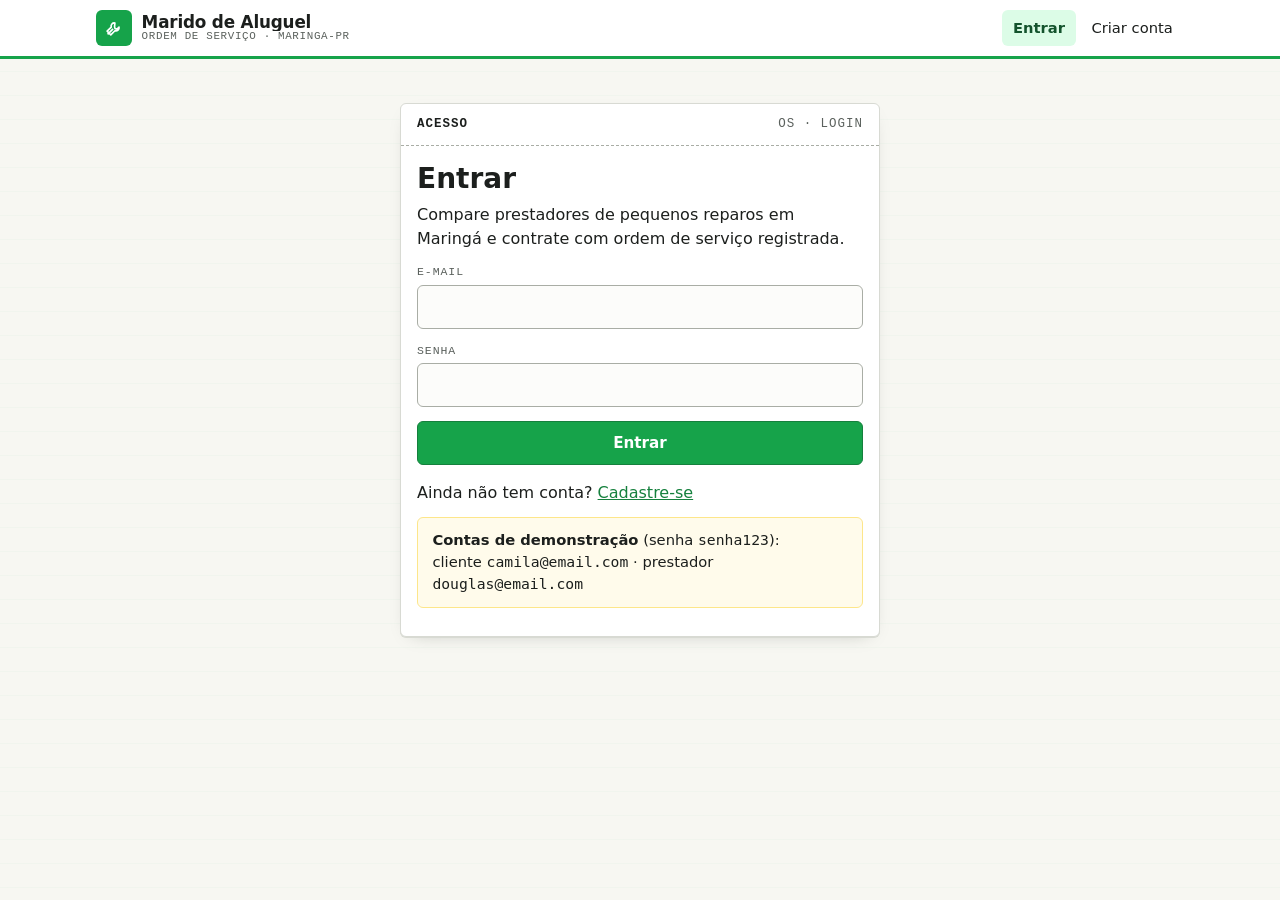
<file: marido-de-aluguel/frontend/index.html>
<!doctype html>
<html lang="pt-BR">
<head>
    <meta charset="utf-8">
    <meta name="viewport" content="width=device-width, initial-scale=1">
    <title>Marido de Aluguel · Maringá</title>
    <meta name="description" content="Encontre, compare e contrate prestadores de pequenos reparos em Maringá-PR.">
    <meta name="theme-color" content="#16A34A">
    <link rel="icon" href="data:image/svg+xml,%3Csvg xmlns='http://www.w3.org/2000/svg' viewBox='0 0 32 32'%3E%3Crect width='32' height='32' rx='6' fill='%2316A34A'/%3E%3Cpath d='M9 23l8-8m2.5-6.5a4 4 0 0 0-4.6 5.3L9 19.7 12.3 23l5.9-5.9a4 4 0 0 0 5.3-4.6l-2.6 2.6-2.4-.6-.6-2.4z' fill='none' stroke='white' stroke-width='2' stroke-linejoin='round'/%3E%3C/svg%3E">
    <link rel="stylesheet" href="style.css">
</head>
<body>
    <a class="pular" href="#app">Pular para o conteúdo</a>

    <header class="topo">
        <div class="topo-interno">
            <a class="marca" href="#/">
                <span class="marca-icone" aria-hidden="true">
                    <svg viewBox="0 0 24 24" width="22" height="22"><path d="M5 19l6-6m2-6.5a3.5 3.5 0 0 0-4 4.5L4.5 15.5 8.5 19.5 13 15a3.5 3.5 0 0 0 4.5-4l-2.2 2.2-2.2-.5-.5-2.2z" fill="none" stroke="currentColor" stroke-width="1.8" stroke-linejoin="round"/></svg>
                </span>
                <span class="marca-texto">
                    <strong>Marido de Aluguel</strong>
                    <small>ordem de serviço · Maringá-PR</small>
                </span>
            </a>
            <button class="menu-botao" id="menu-botao" type="button" aria-expanded="false" aria-controls="menu" hidden>
                <span aria-hidden="true">☰</span><span class="sr">Menu</span>
            </button>
            <nav id="menu" class="menu" aria-label="Principal"></nav>
        </div>
    </header>

    <main id="app" class="conteudo" tabindex="-1"></main>

    <aside id="barra-comparacao" class="barra-comparacao" aria-live="polite" hidden></aside>
    <div id="toast" class="toast" role="status" aria-live="polite"></div>

    <noscript>Esta aplicação precisa de JavaScript habilitado.</noscript>
    <script type="module" src="app.js"></script>
</body>
</html>
</file>
<file: marido-de-aluguel/frontend/style.css>
/* Marido de Aluguel: identidade de "ordem de serviço" (papel, campos rotulados, carimbos) + verde #16A34A */

:root {
    --verde: #16A34A;
    --verde-escuro: #15803D;
    --verde-claro: #DCFCE7;
    --verde-tinta: #14532D;
    --papel: #F7F7F2;
    --folha: #FFFFFF;
    --tinta: #1C1F1D;
    --tinta-suave: #5B615D;
    --linha: #D8DAD3;
    --linha-forte: #A9ADA5;
    --azul: #1D4ED8;
    --ambar: #B45309;
    --vermelho: #B91C1C;
    --vermelho-claro: #FEE2E2;
    --cinza: #6B7280;
    --raio: 6px;
    --sombra: 0 1px 0 var(--linha), 0 6px 18px -12px rgba(20, 30, 20, .35);
    --fonte: system-ui, -apple-system, "Segoe UI", Roboto, "Helvetica Neue", Arial, sans-serif;
    --mono: ui-monospace, "Cascadia Mono", "SFMono-Regular", Consolas, "Liberation Mono", monospace;
}

*, *::before, *::after { box-sizing: border-box; }

html { -webkit-text-size-adjust: 100%; }

body {
    margin: 0;
    min-width: 320px;
    font-family: var(--fonte);
    font-size: 16px;
    line-height: 1.5;
    color: var(--tinta);
    background: var(--papel);
    background-image: linear-gradient(var(--papel) 23px, rgba(22, 163, 74, .05) 24px);
    background-size: 100% 24px;
}

a { color: var(--verde-escuro); }
a:hover { color: var(--verde-tinta); }
img, svg { max-width: 100%; }
h1, h2, h3 { line-height: 1.2; margin: 0 0 .5rem; }
h1 { font-size: clamp(1.35rem, 4vw, 1.75rem); }
h2 { font-size: 1.15rem; }
p { margin: 0 0 .75rem; }

:focus-visible { outline: 3px solid var(--verde); outline-offset: 2px; }

.sr { position: absolute; width: 1px; height: 1px; overflow: hidden; clip: rect(0 0 0 0); white-space: nowrap; }
.pular { position: absolute; left: -999px; top: 0; background: var(--verde); color: #fff; padding: .5rem 1rem; z-index: 50; }
.pular:focus { left: 0; }

/* ---------- topo ---------- */
.topo {
    position: sticky; top: 0; z-index: 20;
    background: var(--folha);
    border-bottom: 3px solid var(--verde);
}
.topo-interno {
    max-width: 1120px; margin: 0 auto;
    padding: .6rem 16px;
    display: flex; align-items: center; gap: 1rem; flex-wrap: wrap;
}
.marca { display: flex; align-items: center; gap: .6rem; text-decoration: none; color: var(--tinta); margin-right: auto; min-width: 0; flex: 1 1 0; }
.marca-icone { flex: none; }
.marca-texto { min-width: 0; }
.marca-texto strong, .marca-texto small { white-space: nowrap; overflow: hidden; text-overflow: ellipsis; }
.marca-icone {
    display: grid; place-items: center; width: 36px; height: 36px;
    background: var(--verde); color: #fff; border-radius: var(--raio);
}
.marca-texto { display: flex; flex-direction: column; line-height: 1.1; }
.marca-texto strong { font-size: 1.05rem; letter-spacing: -.01em; }
.marca-texto small { font-family: var(--mono); font-size: .68rem; color: var(--tinta-suave); text-transform: uppercase; letter-spacing: .06em; }

.menu { display: flex; align-items: center; gap: .25rem; flex-wrap: wrap; }
.menu a, .menu button {
    font: inherit; font-size: .92rem;
    padding: .45rem .7rem; border-radius: var(--raio);
    text-decoration: none; color: var(--tinta);
    background: none; border: 0; cursor: pointer;
}
.menu a:hover, .menu button:hover { background: var(--verde-claro); color: var(--verde-tinta); }
.menu a[aria-current="page"] { background: var(--verde-claro); color: var(--verde-tinta); font-weight: 600; }
.menu .contador {
    display: inline-grid; place-items: center; min-width: 1.3rem; height: 1.3rem; margin-left: .25rem;
    border-radius: 999px; background: var(--verde); color: #fff; font-size: .75rem; font-family: var(--mono);
}
.menu .quem { font-size: .8rem; color: var(--tinta-suave); padding: 0 .5rem; font-family: var(--mono); }
.menu-botao {
    display: none; font-size: 1.3rem; background: none; border: 1px solid var(--linha);
    border-radius: var(--raio); width: 42px; height: 42px; cursor: pointer;
}

@media (max-width: 760px) {
    .menu-botao:not([hidden]) { display: grid; place-items: center; }
    .menu { display: none; width: 100%; flex-direction: column; align-items: stretch; padding-bottom: .5rem; }
    .menu.aberto { display: flex; }
    .menu a, .menu button { text-align: left; padding: .7rem .75rem; }
    .menu .quem { padding: .5rem .75rem; }
}

/* ---------- layout ---------- */
.conteudo { max-width: 1120px; margin: 0 auto; padding: 1.25rem 16px 6rem; outline: none; }
.cabecalho-tela { display: flex; align-items: flex-end; justify-content: space-between; gap: 1rem; flex-wrap: wrap; margin-bottom: 1rem; }
.cabecalho-tela p { color: var(--tinta-suave); margin: 0; }
.rotulo-tela {
    font-family: var(--mono); font-size: .72rem; text-transform: uppercase; letter-spacing: .1em;
    color: var(--verde-escuro); margin-bottom: .2rem;
}
.grade-busca { display: grid; grid-template-columns: 280px 1fr; gap: 1.25rem; align-items: start; }
@media (max-width: 860px) { .grade-busca { grid-template-columns: 1fr; } }

/* ---------- folha (cartão estilo formulário de OS) ---------- */
.folha {
    background: var(--folha);
    border: 1px solid var(--linha);
    border-radius: var(--raio);
    box-shadow: var(--sombra);
    padding: 1rem;
    position: relative;
}
.folha + .folha { margin-top: 1rem; }
.folha-titulo {
    display: flex; justify-content: space-between; align-items: center; gap: .5rem; flex-wrap: wrap;
    border-bottom: 1px dashed var(--linha-forte);
    margin: -1rem -1rem 1rem; padding: .7rem 1rem;
    font-family: var(--mono); font-size: .78rem; text-transform: uppercase; letter-spacing: .08em; color: var(--tinta-suave);
}
.folha-titulo strong { color: var(--tinta); }
.folha-estreita { max-width: 480px; margin: 1.5rem auto; }
.folha-media { max-width: 720px; margin: 0 auto; }

/* ---------- campos ---------- */
.campo { display: flex; flex-direction: column; gap: .25rem; margin-bottom: .85rem; min-width: 0; }
.campo label, .campo .legenda {
    font-family: var(--mono); font-size: .72rem; text-transform: uppercase; letter-spacing: .08em; color: var(--tinta-suave);
}
.campo input, .campo select, .campo textarea {
    font: inherit; color: var(--tinta);
    width: 100%; min-height: 44px;
    padding: .55rem .7rem;
    background: #FCFCFA;
    border: 1px solid var(--linha-forte);
    border-radius: var(--raio);
}
.campo textarea { min-height: 96px; resize: vertical; }
.campo input:focus, .campo select:focus, .campo textarea:focus {
    outline: none; border-color: var(--verde); box-shadow: 0 0 0 3px rgba(22, 163, 74, .2);
}
.campo .dica { font-size: .8rem; color: var(--tinta-suave); }
.campo .erro-campo { font-size: .82rem; color: var(--vermelho); }
.campo.invalido input, .campo.invalido select, .campo.invalido textarea { border-color: var(--vermelho); }
.linha-campos { display: grid; grid-template-columns: repeat(auto-fit, minmax(140px, 1fr)); gap: 0 .75rem; }
.com-botao { display: flex; gap: .5rem; }
.com-botao select { flex: 1; min-width: 0; }

fieldset { border: 0; padding: 0; margin: 0 0 .85rem; min-width: 0; }
.opcoes { display: grid; grid-template-columns: repeat(auto-fit, minmax(130px, 1fr)); gap: .5rem; }
.opcao { position: relative; }
.opcao input { position: absolute; opacity: 0; inset: 0; }
.opcao span {
    display: block; height: 100%; padding: .7rem .8rem; cursor: pointer;
    border: 1px solid var(--linha-forte); border-radius: var(--raio); background: #FCFCFA;
}
.opcao span strong { display: block; }
.opcao span small { color: var(--tinta-suave); }
.opcao input:checked + span { border-color: var(--verde); background: var(--verde-claro); box-shadow: inset 0 0 0 1px var(--verde); }
.opcao input:focus-visible + span { outline: 3px solid var(--verde); outline-offset: 2px; }

/* estrelas da avaliação */
.estrelas-input { display: flex; flex-direction: row-reverse; justify-content: flex-end; gap: .15rem; }
.estrelas-input input { position: absolute; opacity: 0; width: 1px; height: 1px; }
.estrelas-input label { font-size: 2rem; line-height: 1; color: var(--linha-forte); cursor: pointer; padding: 0 .1rem; }
.estrelas-input input:checked ~ label,
.estrelas-input label:hover, .estrelas-input label:hover ~ label { color: #EAB308; }
.estrelas-input input:focus-visible + label { outline: 3px solid var(--verde); border-radius: 4px; }
.estrelas { color: #CA8A04; letter-spacing: .05em; white-space: nowrap; }

/* ---------- botões ---------- */
.botao {
    display: inline-flex; align-items: center; justify-content: center; gap: .4rem;
    min-height: 44px; padding: .55rem 1rem;
    font: inherit; font-weight: 600; font-size: .95rem; text-decoration: none; cursor: pointer;
    border-radius: var(--raio); border: 1px solid var(--verde-escuro);
    background: var(--verde); color: #fff;
}
.botao:hover { background: var(--verde-escuro); color: #fff; }
.botao:disabled { opacity: .55; cursor: not-allowed; }
.botao-secundario { background: var(--folha); color: var(--verde-tinta); border-color: var(--linha-forte); }
.botao-secundario:hover { background: var(--verde-claro); color: var(--verde-tinta); }
.botao-perigo { background: var(--folha); color: var(--vermelho); border-color: #FCA5A5; }
.botao-perigo:hover { background: var(--vermelho-claro); color: var(--vermelho); }
.botao-pequeno { min-height: 36px; padding: .3rem .7rem; font-size: .85rem; }
.botao-bloco { width: 100%; }
.acoes { display: flex; gap: .5rem; flex-wrap: wrap; margin-top: .5rem; }

/* ---------- resultados / fichas ---------- */
.lista { display: grid; gap: .75rem; }
.ficha {
    background: var(--folha); border: 1px solid var(--linha); border-left: 4px solid var(--verde);
    border-radius: var(--raio); padding: .85rem 1rem; box-shadow: var(--sombra);
    display: grid; grid-template-columns: 1fr auto; gap: .5rem 1rem; align-items: start;
}
.ficha.selecionada { border-color: var(--verde); background: #F6FDF8; }
.ficha h3 { font-size: 1.02rem; margin: 0; }
.ficha .sub { color: var(--tinta-suave); font-size: .9rem; margin: 0; }
.ficha .metricas { grid-column: 1 / -1; display: flex; flex-wrap: wrap; gap: .35rem 1.25rem; font-size: .9rem; }
.ficha .preco { text-align: right; }
.ficha .preco strong { display: block; font-family: var(--mono); font-size: 1.15rem; }
.ficha .preco small { color: var(--tinta-suave); font-size: .78rem; }
.ficha .acoes { grid-column: 1 / -1; margin-top: 0; }
.metrica { display: inline-flex; flex-direction: column; }
.metrica b { font-family: var(--mono); font-weight: 600; }
.metrica span { font-family: var(--mono); font-size: .68rem; text-transform: uppercase; letter-spacing: .08em; color: var(--tinta-suave); }
@media (max-width: 420px) {
    .ficha { grid-template-columns: 1fr; }
    .ficha .preco { text-align: left; }
}

.mono { font-family: var(--mono); }
.sub { color: var(--tinta-suave); }

.etiqueta {
    display: inline-block; font-family: var(--mono); font-size: .7rem; text-transform: uppercase; letter-spacing: .06em;
    padding: .1rem .45rem; border-radius: 4px; background: #EEF0EA; color: var(--tinta-suave); vertical-align: middle;
}

/* carimbos de status */
.carimbo {
    display: inline-block; font-family: var(--mono); font-weight: 700; font-size: .72rem;
    text-transform: uppercase; letter-spacing: .1em; white-space: nowrap;
    padding: .2rem .55rem; border: 2px solid currentColor; border-radius: 4px;
    transform: rotate(-2deg);
}
.carimbo-aberta { color: var(--azul); }
.carimbo-aceita { color: var(--ambar); }
.carimbo-em_execucao { color: #7C3AED; }
.carimbo-concluida { color: var(--verde-escuro); }
.carimbo-cancelada { color: var(--vermelho); }
.carimbo-grande { font-size: .95rem; padding: .3rem .8rem; border-width: 3px; }

/* ---------- comparação ---------- */
.comparacao {
    display: grid; gap: .75rem;
    grid-template-columns: repeat(var(--colunas, 3), minmax(0, 1fr));
}
@media (max-width: 760px) { .comparacao { grid-template-columns: 1fr; } }
.coluna-comp { display: flex; flex-direction: column; padding: 0; overflow: hidden; }
.comparacao .folha + .folha { margin-top: 0; }
.coluna-comp header { padding: .9rem 1rem; border-bottom: 1px dashed var(--linha-forte); }
.coluna-comp header h2 { font-size: 1.05rem; margin: 0 0 .15rem; }
.coluna-comp dl { margin: 0; flex: 1; }
.coluna-comp .linha-comp {
    display: flex; justify-content: space-between; align-items: baseline; gap: .5rem;
    padding: .6rem 1rem; border-bottom: 1px solid #EEF0EA;
}
.coluna-comp dt { font-family: var(--mono); font-size: .7rem; text-transform: uppercase; letter-spacing: .08em; color: var(--tinta-suave); }
.coluna-comp dd { margin: 0; font-family: var(--mono); font-weight: 600; text-align: right; }
.coluna-comp .melhor { background: var(--verde-claro); }
.coluna-comp .melhor dd::after {
    content: "melhor"; display: inline-block; margin-left: .4rem; font-size: .62rem; text-transform: uppercase;
    background: var(--verde); color: #fff; padding: .05rem .35rem; border-radius: 3px; vertical-align: middle;
}
.coluna-comp footer { padding: .9rem 1rem; display: grid; gap: .5rem; }
.contratar { border-top: 1px dashed var(--linha-forte); padding-top: .75rem; }
.total-estimado { font-family: var(--mono); font-size: 1.1rem; }

.barra-comparacao {
    position: fixed; left: 0; right: 0; bottom: 0; z-index: 15;
    background: var(--tinta); color: #fff;
    padding: .7rem 16px; display: flex; align-items: center; justify-content: center; gap: 1rem; flex-wrap: wrap;
    box-shadow: 0 -6px 20px -10px rgba(0, 0, 0, .5);
}
.barra-comparacao[hidden] { display: none; }
.barra-comparacao span { font-size: .9rem; }
.barra-comparacao b { font-family: var(--mono); color: #86EFAC; }

/* ---------- ordem de serviço ---------- */
.os-cabecalho { display: flex; justify-content: space-between; align-items: flex-start; gap: 1rem; flex-wrap: wrap; }
.os-numero { font-family: var(--mono); font-size: clamp(1.2rem, 4vw, 1.6rem); font-weight: 700; letter-spacing: .02em; }
.os-campos {
    display: grid; grid-template-columns: repeat(auto-fit, minmax(190px, 1fr));
    border-top: 1px solid var(--linha); border-left: 1px solid var(--linha); margin: 1rem 0;
}
.os-campo { border-right: 1px solid var(--linha); border-bottom: 1px solid var(--linha); padding: .5rem .7rem; min-width: 0; }
.os-campo dt { font-family: var(--mono); font-size: .66rem; text-transform: uppercase; letter-spacing: .1em; color: var(--tinta-suave); }
.os-campo dd { margin: 0; font-weight: 600; overflow-wrap: anywhere; }
.os-campo dd.mono { font-family: var(--mono); }

.linha-tempo { list-style: none; margin: 0; padding: 0 0 0 1.1rem; border-left: 2px solid var(--linha); }
.linha-tempo li { position: relative; padding: 0 0 .9rem .6rem; }
.linha-tempo li::before {
    content: ""; position: absolute; left: -1.55rem; top: .35rem; width: 12px; height: 12px;
    border-radius: 50%; background: var(--folha); border: 2px solid var(--verde);
}
.linha-tempo li:last-child::before { background: var(--verde); }
.linha-tempo time { display: block; font-family: var(--mono); font-size: .8rem; color: var(--tinta-suave); }

.avaliacao-registrada { border: 1px dashed var(--verde); background: #F6FDF8; border-radius: var(--raio); padding: .8rem 1rem; }
.aviso { background: #FFFBEB; border: 1px solid #FDE68A; border-radius: var(--raio); padding: .7rem .9rem; font-size: .92rem; }
.vazio { text-align: center; padding: 2.5rem 1rem; color: var(--tinta-suave); }
.vazio .botao { margin-top: .5rem; }
.carregando { color: var(--tinta-suave); font-family: var(--mono); font-size: .9rem; }
.erro-geral { color: var(--vermelho); background: var(--vermelho-claro); border-radius: var(--raio); padding: .6rem .8rem; font-size: .92rem; }
.erro-geral:empty { display: none; }

.abas { display: flex; gap: .25rem; flex-wrap: wrap; margin-bottom: .75rem; }
.abas button {
    font: inherit; font-size: .85rem; cursor: pointer; padding: .35rem .75rem;
    border: 1px solid var(--linha-forte); border-radius: 999px; background: var(--folha); color: var(--tinta);
}
.abas button[aria-pressed="true"] { background: var(--verde); border-color: var(--verde); color: #fff; }

/* ---------- tabela ---------- */
.tabela-rolagem { overflow-x: auto; }
table { width: 100%; border-collapse: collapse; font-size: .92rem; }
th { font-family: var(--mono); font-size: .7rem; text-transform: uppercase; letter-spacing: .08em; color: var(--tinta-suave); text-align: left; }
th, td { padding: .55rem .6rem; border-bottom: 1px solid var(--linha); vertical-align: top; }
td.num, th.num { text-align: right; font-family: var(--mono); white-space: nowrap; }

/* ---------- relatório ---------- */
.indicadores { display: grid; grid-template-columns: repeat(auto-fit, minmax(180px, 1fr)); gap: .75rem; margin-bottom: 1rem; }
.indicador { background: var(--folha); border: 1px solid var(--linha); border-top: 4px solid var(--verde); border-radius: var(--raio); padding: .8rem 1rem; }
.indicador span { font-family: var(--mono); font-size: .7rem; text-transform: uppercase; letter-spacing: .08em; color: var(--tinta-suave); }
.indicador strong { display: block; font-family: var(--mono); font-size: 1.5rem; }
.indicador small { color: var(--tinta-suave); }
.grafico-barras { display: flex; align-items: flex-end; gap: .5rem; height: 180px; padding: .5rem 0 0; overflow-x: auto; }
.barra { flex: 1 0 44px; display: flex; flex-direction: column; align-items: center; justify-content: flex-end; height: 100%; gap: .25rem; }
.barra .valor { font-family: var(--mono); font-size: .78rem; font-weight: 600; }
.barra .coluna { width: 100%; max-width: 48px; background: var(--verde); border-radius: 4px 4px 0 0; min-height: 4px; }
.barra .mes { font-family: var(--mono); font-size: .7rem; color: var(--tinta-suave); white-space: nowrap; }

/* ---------- toast ---------- */
.toast {
    position: fixed; left: 50%; bottom: 5rem; transform: translate(-50%, 20px); z-index: 40;
    max-width: calc(100% - 32px); padding: .7rem 1rem; border-radius: var(--raio);
    background: var(--verde-tinta); color: #fff; font-size: .92rem;
    opacity: 0; pointer-events: none; transition: opacity .2s, transform .2s;
}
.toast.visivel { opacity: 1; transform: translate(-50%, 0); }
.toast.erro { background: var(--vermelho); }

@media (prefers-reduced-motion: reduce) {
    .toast { transition: none; }
}
</file>
